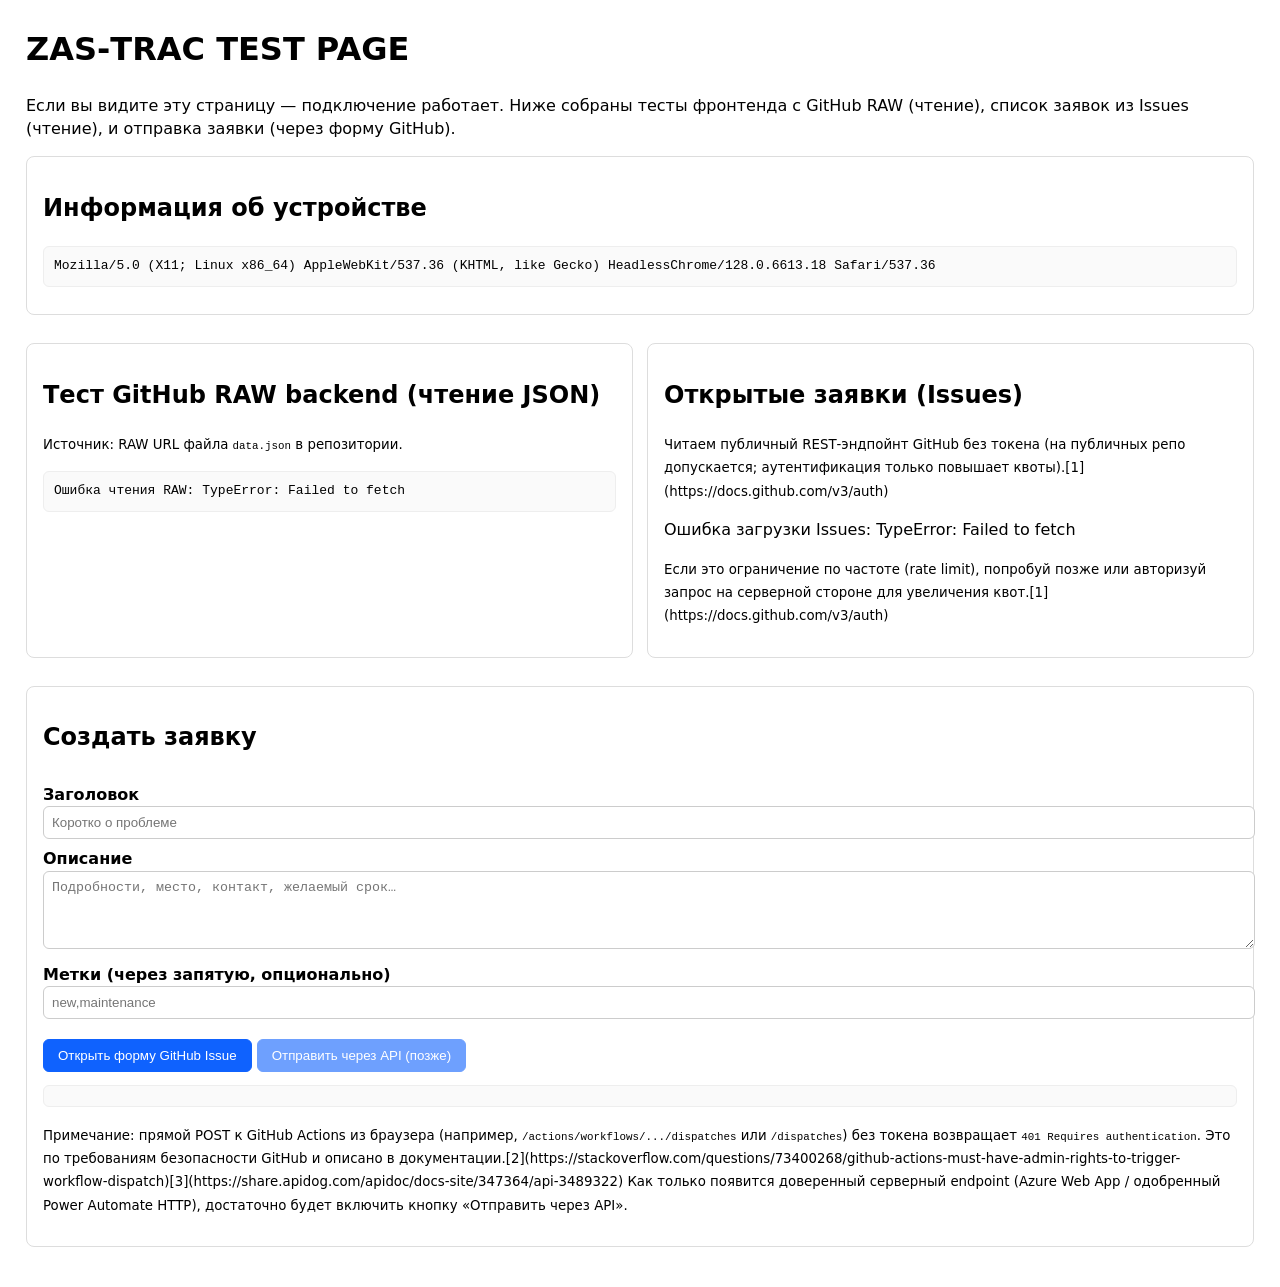
<file: index.html>
<!DOCTYPE html>
<html lang="ru">
<head>
  <meta charset="UTF-8" />
  <title>ZAS‑TRAC Test Page</title>
  <meta name="viewport" content="width=device-width, initial-scale=1" />
  <style>
    body { font-family: system-ui, Segoe UI, Arial, sans-serif; line-height: 1.45; padding: 18px; }
    h1 { margin-top: 0; }
    .card { border: 1px solid #ddd; border-radius: 8px; padding: 14px 16px; margin: 14px 0; }
    .row { display: grid; gap: 14px; }
    @media (min-width: 860px) { .row { grid-template-columns: 1fr 1fr; } }
    label { display: inline-block; margin-top: 8px; font-weight: 600; }
    input, textarea { width: 100%; padding: 8px; border: 1px solid #ccc; border-radius: 6px; }
    button { margin-top: 10px; padding: 8px 14px; border-radius: 6px; border: 1px solid #0f62fe; background: #0f62fe; color: #fff; cursor: pointer; }
    button:disabled { opacity: .6; cursor: not-allowed; }
    pre { white-space: pre-wrap; word-break: break-word; background: #fafafa; padding: 10px; border-radius: 6px; border: 1px solid #eee; }
    ul.issues { list-style: none; padding: 0; margin: 0; }
    ul.issues li { padding: 8px 0; border-bottom: 1px dashed #ddd; }
    small.muted { color:#666; }
  </style>
</head>
  <script>
  const TG_NOTIFY_URL = 'https://zas-trac-test-production.up.railway.app/tg/notify';

  // Универсальная отправка в Telegram
  async function notify(event, ticket, extra = {}) {
    const payload = { event, sentAt: new Date().toISOString(), ticket, extra };
    console.log('[TG] notify payload:', payload);

    const resp = await fetch(TG_NOTIFY_URL, {
      method: 'POST',
      headers: { 'Content-Type': 'application/json' }, // без x-api-key
      body: JSON.stringify(payload)
    });

    let data = {};
    try { data = await resp.json(); } catch (_) {}
    console.log('[TG] notify resp:', data);
    return data;
  }

  // Утилита нормализации тикета — гарантирует обязательные поля
  function buildTicket(base) {
    return {
      id:        base.id,
      title:     base.title,
      status:    base.status ?? 'new',
      priority:  base.priority ?? 'normal',
      requester: base.requester ?? 'UI',
      assignees: Array.isArray(base.assignees) ? base.assignees : [],
      createdAt: base.createdAt ?? new Date().toISOString(),
      dueAt:     base.dueAt ?? new Date(Date.now() + 60*60*1000).toISOString(),
      month:     base.month ?? new Date().toISOString().slice(0,7),
      location:  base.location ?? 'N/A'
    };
  }
</script>
<body>

  <h1>ZAS‑TRAC TEST PAGE</h1>
  <p>Если вы видите эту страницу — подключение работает. Ниже собраны тесты фронтенда с GitHub RAW (чтение),
     список заявок из Issues (чтение), и отправка заявки (через форму GitHub).</p>

  <!-- 1) Отображение информации об устройстве — удобно для скриншотов и сверки -->
  <div class="card">
    <h2>Информация об устройстве</h2>
    <pre id="ua">loading…</pre>
  </div>

  <div class="row">

    <!-- 2) Чтение конфигурации/справочника из GitHub RAW — это наш "backend на чтение" -->
    <div class="card">
      <h2>Тест GitHub RAW backend (чтение JSON)</h2>
      <p class="muted"><small>Источник: RAW URL файла <code>data.json</code> в репозитории.</small></p>
      <pre id="rawBox">loading…</pre>
    </div>

    <!-- 3) Список открытых заявок (Issues) из репозитория — GET без токена для публичного репо -->
    <div class="card">
      <h2>Открытые заявки (Issues)</h2>
      <p class="muted"><small>Читаем публичный REST‑эндпойнт GitHub без токена (на публичных репо допускается; аутентификация только повышает квоты).[1](https://docs.github.com/v3/auth)</small></p>
      <div id="issuesBox">loading…</div>
    </div>

  </div>

  <!-- 4) Создание заявки: сейчас безопасный способ — открыть форму GitHub с предзаполнением полей.
         API‑создание из браузера без серверной прослойки приведёт к 401, т.к. /workflows/dispatches и /dispatches требуют токен.[2](https://stackoverflow.com/questions/73400268/github-actions-must-have-admin-rights-to-trigger-workflow-dispatch)[3](https://share.apidog.com/apidoc/docs-site/347364/api-3489322) -->
  <div class="card">
    <h2>Создать заявку</h2>

    <label for="t">Заголовок</label>
    <input id="t" placeholder="Коротко о проблеме" />

    <label for="b">Описание</label>
    <textarea id="b" rows="4" placeholder="Подробности, место, контакт, желаемый срок…"></textarea>

    <label for="lbl">Метки (через запятую, опционально)</label>
    <input id="lbl" placeholder="new,maintenance" />

    <div style="margin-top:10px">
      <button id="openGhFormBtn">Открыть форму GitHub Issue</button>
      <!-- Кнопка ниже зарезервирована под будущий защищённый эндпойнт (Power Automate/Azure) -->
      <button id="sendApiBtn" disabled title="Отключено: нужен защищённый серверный endpoint">Отправить через API (позже)</button>
    </div>

    <pre id="sendResult"></pre>

    <p class="muted"><small>
      Примечание: прямой POST к GitHub Actions из браузера (например, <code>/actions/workflows/.../dispatches</code> или
      <code>/dispatches</code>) без токена возвращает <code>401 Requires authentication</code>. Это по требованиям безопасности GitHub и
      описано в документации.[2](https://stackoverflow.com/questions/73400268/github-actions-must-have-admin-rights-to-trigger-workflow-dispatch)[3](https://share.apidog.com/apidoc/docs-site/347364/api-3489322)
      Как только появится доверенный серверный endpoint (Azure Web App / одобренный Power Automate HTTP),
      достаточно будет включить кнопку «Отправить через API».
    </small></p>
  </div>

  <script>
    // ===== Константы проекта (замени при необходимости) =====
    const OWNER = "evgenchekysov";
    const REPO  = "zas-trac-test";

    // RAW JSON — твой рабочий URL с конфигурацией/справочниками
    // Если файл лежит в ветке main, можно использовать стабильный путь с refs/heads/main
    const RAW_URL = "https://raw.githubusercontent.com/evgenchekysov/zas-trac-test/refs/heads/main/data.json";

    // Будущий backend для безопасного создания заявок (когда появится trusted endpoint Microsoft/Azure):
    // const BACKEND_URL = "https://<твой_доверенный_эндпойнт>";
    // document.getElementById("sendApiBtn").disabled = false;  // <-- включить, когда появится сервер

    // ===== 1) Info о девайсе =====
    document.getElementById("ua").textContent = navigator.userAgent;

    // ===== 2) Чтение GitHub RAW (справочники/настройки) =====
    (async function loadRaw() {
      const box = document.getElementById("rawBox");
      try {
        const r = await fetch(RAW_URL + "?ts=" + Date.now(), { cache: "no-store" });
        if (!r.ok) throw new Error("HTTP " + r.status);
        const data = await r.json();
        data._fetched_at = new Date().toISOString();
        box.textContent = JSON.stringify(data, null, 2);
      } catch (e) {
        box.textContent = "Ошибка чтения RAW: " + e;
      }
    })();

    // ===== 3) Список Issues (публичный GET без токена) =====
    (async function loadIssues() {
      const host = "https://api.github.com";
      const url  = `${host}/repos/${OWNER}/${REPO}/issues?state=open&per_page=20`;
      const box  = document.getElementById("issuesBox");
      try {
        const r = await fetch(url, { headers: { "Accept": "application/vnd.github+json" } });
        if (!r.ok) throw new Error("HTTP " + r.status);
        const issues = await r.json();

        if (!Array.isArray(issues) || issues.length === 0) {
          box.innerHTML = "<p>Открытых заявок нет.</p>";
          return;
        }

        const ul = document.createElement("ul");
        ul.className = "issues";
        issues.forEach(i => {
          const li = document.createElement("li");
          const a  = document.createElement("a");
          a.href   = i.html_url;
          a.target = "_blank";
          a.rel    = "noopener";
          a.textContent = `#${i.number} — ${i.title}`;
          li.appendChild(a);
          if (i.labels?.length) {
            const tags = " [" + i.labels.map(l => (typeof l === "string" ? l : l.name)).join(", ") + "]";
            li.appendChild(document.createTextNode(tags));
          }
          ul.appendChild(li);
        });
        box.innerHTML = "";
        box.appendChild(ul);

      } catch (e) {
        box.innerHTML = `<p>Ошибка загрузки Issues: ${String(e)}</p>
                         <p class="muted"><small>Если это ограничение по частоте (rate limit), попробуй позже
                         или авторизуй запрос на серверной стороне для увеличения квот.[1](https://docs.github.com/v3/auth)</small></p>`;
      }
    })();

    // ===== 4A) Безопасный на сегодня способ "создать заявку": открыть форму GitHub с предзаполнением =====
    // GitHub поддерживает префиллинг title/body через параметры URL.
    // Labels через URL не устанавливаются — их удобно автоматизировать на стороне репозитория (Issue Templates / Actions).
    document.getElementById("openGhFormBtn").addEventListener("click", () => {
      const t = document.getElementById("t").value.trim();
      const b = document.getElementById("b").value.trim();
      const l = document.getElementById("lbl").value.trim();

      // Мини‑валидация, чтобы не улетели пустые строки
      const title = t || "ZAS‑TRAC request";
      const body  = (b ? b + "\n\n" : "") +
                    (l ? `Labels (requested): ${l}\n` : "") +
                    `\n— submitted via ZAS‑TRAC test page at ${new Date().toISOString()}`;

      const url = `https://github.com/${OWNER}/${REPO}/issues/new?` +
                  `title=${encodeURIComponent(title)}` +
                  `&body=${encodeURIComponent(body)}`;

      window.open(url, "_blank", "noopener");
      document.getElementById("sendResult").textContent =
        "Открыта форма GitHub Issue в новой вкладке. После сохранения заявка появится в Issues.";
    });

    // ===== 4B) Резерв под автоматическую отправку через защищённый backend (в будущем) =====
    document.getElementById("sendApiBtn").addEventListener("click", async () => {
      const out = document.getElementById("sendResult");
      out.textContent = "Endpoint пока не подключён. Ждём утвержденный серверный URL (Azure/Power Automate).";
      // Пример (когда появится BACKEND_URL):
      /*
      const title  = document.getElementById("t").value.trim() || "ZAS‑TRAC request";
      const body   = document.getElementById("b").value.trim();
      const labels = document.getElementById("lbl").value.trim().split(",").map(s => s.trim()).filter(Boolean);

      try {
        const r = await fetch(BACKEND_URL, {
          method: "POST",
          headers: { "Content-Type": "application/json" },
          body: JSON.stringify({ title, body, labels })
        });
        if (!r.ok) throw new Error("HTTP " + r.status);
        const data = await r.json();
        out.textContent = `Готово! Заявка #${data.number}\n${data.issue_url}`;
      } catch (e) {
        out.textContent = "Ошибка отправки: " + e;
      }
      */
    });
  </script>
</body>
</html>
</file>
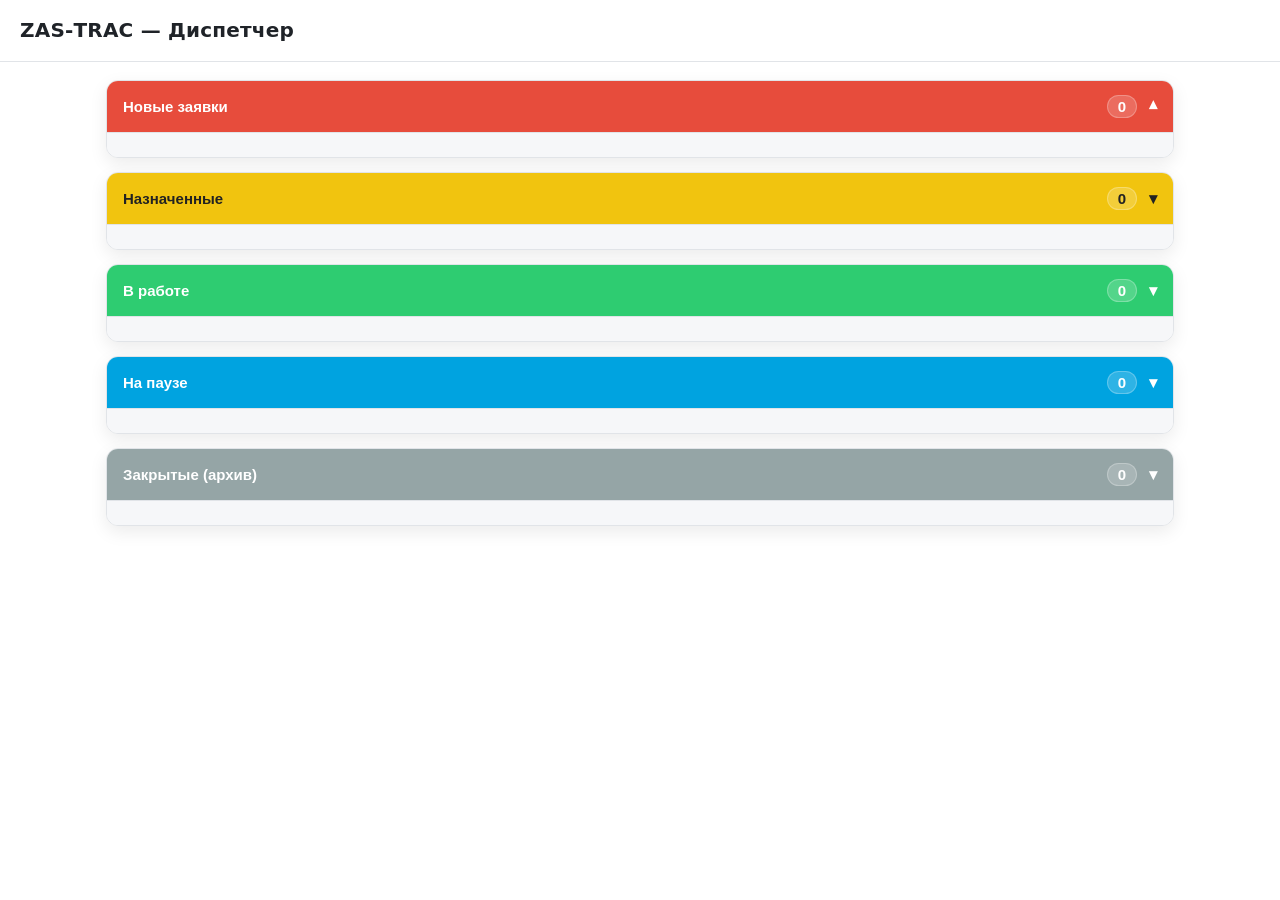
<file: dispatcher/index.html>
<!DOCTYPE html>
<html lang="ru">
<head>
    <meta charset="UTF-8" />
    <meta name="viewport" content="width=device-width, initial-scale=1.0" />
    <title>ZAS‑TRAC — Диспетчер</title>
    <link rel="stylesheet" href="styles.css" />
</head>

<body>
    <header>
        <h1>ZAS‑TRAC — Диспетчер</h1>
    </header>

    <main>

        <!-- ========================================================= -->
        <!--    АККОРДЕОН: НОВЫЕ ЗАЯВКИ (красный)                     -->
        <!-- ========================================================= -->
        <section class="accordion" data-status="new">
            <button class="accordion-header red">
                Новые заявки <span class="counter" id="count-new">0</span>
            </button>
            <div class="accordion-body" id="list-new">
                <!-- Заявки загружаются через app.js -->
            </div>
        </section>

        <!-- ========================================================= -->
        <!--    АККОРДЕОН: НАЗНАЧЕННЫЕ (желтый)                       -->
        <!-- ========================================================= -->
        <section class="accordion" data-status="assigned">
            <button class="accordion-header yellow">
                Назначенные <span class="counter" id="count-assigned">0</span>
            </button>
            <div class="accordion-body" id="list-assigned">
                <!-- Заявки подгружаются динамически -->
            </div>
        </section>

        <!-- ========================================================= -->
        <!--    АККОРДЕОН: В РАБОТЕ (зеленый)                         -->
        <!-- ========================================================= -->
        <section class="accordion" data-status="inwork">
            <button class="accordion-header green">
                В работе <span class="counter" id="count-inwork">0</span>
            </button>
            <div class="accordion-body" id="list-inwork">
                <!-- Заявки -->
            </div>
        </section>

        <!-- ========================================================= -->
        <!--    АККОРДЕОН: НА ПАУЗЕ (голубой)                         -->
        <!-- ========================================================= -->
        <section class="accordion" data-status="paused">
            <button class="accordion-header blue">
                На паузе <span class="counter" id="count-paused">0</span>
            </button>
            <div class="accordion-body" id="list-paused">
                <!-- Заявки -->
            </div>
        </section>

        <!-- ========================================================= -->
        <!--    АККОРДЕОН: ЗАКРЫТЫЕ / АРХИВ (серый)                   -->
        <!-- ========================================================= -->
        <section class="accordion" data-status="closed">
            <button class="accordion-header gray">
                Закрытые (архив) <span class="counter" id="count-closed">0</span>
            </button>
            <div class="accordion-body" id="list-closed">
                <!-- Заявки; сортировка по времени закрытия -->
            </div>
        </section>

    </main>


    <!-- ========================================================= -->
    <!--    МОДАЛЬНОЕ ОКНО КАРТОЧКИ ЗАЯВКИ                         -->
    <!-- ========================================================= -->
    <div id="modal" class="modal hidden">
        <div class="modal-content">

            <!-- Заголовок карточки -->
            <h2 id="modal-title">Заявка #</h2>

            <!-- Подробности заявки -->
            <div class="modal-details">
                <p><strong>Создана:</strong> <span id="m-created"></span></p>
                <p><strong>Статус:</strong> <span id="m-status"></span></p>
                <p><strong>Приоритет:</strong> <span id="m-priority"></span></p>
                <p><strong>Описание:</strong></p>
                <p id="m-description"></p>

                <p><strong>Исполнители:</strong></p>
                <p id="m-workers"></p>
            </div>

            <!-- Кнопки управления (будут показываться по ролям) -->
            <div class="modal-actions">
                <button id="btn-assign" class="action warning">Назначить</button>
                <button id="btn-start" class="action success">В работу</button>
                <button id="btn-pause" class="action info">Пауза</button>
                <button id="btn-resume" class="action primary">Возобновить</button>
                <button id="btn-close" class="action danger">Закрыть</button>
            </div>

            <!-- Закрыть окно -->
            <button class="modal-close" id="modal-close">×</button>
        </div>
    </div>

    <script src="app.js"></script>
</body>
</html>
</file>
<file: dispatcher/styles.css>
/* =========================================================
   ZAS‑TRAC — Dispatcher UI
   ШАГ 2: базовые стили, темы, аккордеоны, приоритеты, модалка
   Комментарии включены для быстрой навигации
   ========================================================= */

/* ---------- CSS-переменные (светлая тема) ---------- */
:root {
  /* Базовая палитра */
  --bg: #ffffff;
  --bg-soft: #f6f7f9;
  --text: #1f2328;
  --muted: #6a7380;
  --border: #e1e4e8;

  /* Аккордеоны (цвета заголовков) */
  --red: #e74c3c;      /* новые */
  --yellow: #f1c40f;   /* назначенные */
  --green: #2ecc71;    /* в работе */
  --blue: #00a3e0;     /* на паузе */
  --gray: #95a5a6;     /* архив */

  /* Контрастные оттенки для текста на цветных фонах */
  --on-color: #ffffff;
  --on-yellow: #222; /* для лучшей читаемости на желтом */

  /* Карточки и тени */
  --card: #ffffff;
  --shadow: 0 6px 18px rgba(0, 0, 0, 0.08);

  /* Кнопки */
  --primary: #2563eb;
  --primary-contrast: #ffffff;
  --success: #2ecc71;
  --warning: #f39c12;
  --info: #3498db;
  --danger: #e74c3c;

  /* Приоритеты */
  --prio-emergency: #c40000;   /* аварийный */
  --prio-high: #d35400;        /* высокий */
  --prio-medium: #2e86de;      /* средний */
  --prio-low: #16a085;         /* низкий */
  --prio-long: #7f8c8d;        /* долгосрочный */
}

/* ---------- Тёмная тема (авто по системной настройке) ---------- */
@media (prefers-color-scheme: dark) {
  :root {
    --bg: #0f141a;
    --bg-soft: #121921;
    --text: #e6edf3;
    --muted: #8b949e;
    --border: #253041;

    --card: #0f1822;
    --shadow: 0 8px 20px rgba(0, 0, 0, 0.45);

    --primary: #3b82f6;
    --primary-contrast: #ffffff;

    /* Немного притушим аккордеоны для тёмной темы */
    --red: #cf3e32;
    --yellow: #d6b20d;
    --green: #27ae60;
    --blue: #0e9dd1;
    --gray: #7f8c8d;
  }
}

/* =========================================================
   БАЗОВЫЕ СТИЛИ СТРАНИЦЫ
   ========================================================= */
*,
*::before,
*::after {
  box-sizing: border-box;
}

html, body {
  height: 100%;
}

body {
  margin: 0;
  font-family: system-ui, -apple-system, Segoe UI, Roboto, Ubuntu, Cantarell, 'Helvetica Neue', Arial, 'Noto Sans', 'Apple Color Emoji', 'Segoe UI Emoji', 'Segoe UI Symbol';
  background: var(--bg);
  color: var(--text);
  line-height: 1.45;
}

header {
  position: sticky;
  top: 0;
  z-index: 100;
  backdrop-filter: saturate(150%) blur(6px);
  background: color-mix(in oklab, var(--bg) 80%, transparent);
  border-bottom: 1px solid var(--border);
}

header h1 {
  margin: 0;
  padding: 16px 20px;
  font-size: 20px;
  font-weight: 700;
  letter-spacing: 0.2px;
}

main {
  max-width: 1100px;
  margin: 18px auto 120px;
  padding: 0 16px;
}

/* =========================================================
   АККОРДЕОНЫ
   ========================================================= */
.accordion {
  background: var(--card);
  border: 1px solid var(--border);
  border-radius: 12px;
  box-shadow: var(--shadow);
  margin-bottom: 14px;
  overflow: clip; /* чтобы раскрывающаяся часть не "выпадала" из радиуса */
}

.accordion-header {
  width: 100%;
  text-align: left;
  border: none;
  outline: none;
  display: flex;
  align-items: center;
  gap: 12px;
  padding: 14px 16px;
  font-weight: 700;
  font-size: 15px;
  color: var(--on-color);
  cursor: pointer;
  position: relative;
  user-select: none;
}

.accordion-header.red    { background: var(--red); }
.accordion-header.yellow { background: var(--yellow); color: var(--on-yellow); }
.accordion-header.green  { background: var(--green); }
.accordion-header.blue   { background: var(--blue); }
.accordion-header.gray   { background: var(--gray); }

.accordion-header .counter {
  margin-left: auto;
  background: rgba(255, 255, 255, 0.18);
  color: inherit;
  font-weight: 800;
  padding: 2px 10px;
  border-radius: 999px;
  min-width: 28px;
  text-align: center;
  border: 1px solid rgba(255,255,255,0.25);
}

.accordion-header::after {
  content: "▾";
  font-size: 16px;
  transform: rotate(0deg);
  transition: transform 0.18s ease;
  color: currentColor;
}

.accordion.open .accordion-header::after {
  transform: rotate(-180deg);
}

.accordion-body {
  display: grid;
  gap: 8px;
  padding: 12px;
  background: var(--bg-soft);
  border-top: 1px solid var(--border);
}

/* Плитки задач внутри аккордеонов */
.ticket {
  background: var(--card);
  border: 1px solid var(--border);
  border-radius: 10px;
  padding: 10px 12px;
  display: grid;
  grid-template-columns: 1fr auto;
  gap: 6px 12px;
  align-items: center;
  transition: box-shadow 0.15s ease, transform 0.05s ease;
}

.ticket:hover {
  box-shadow: 0 8px 22px rgba(0,0,0,0.12);
  transform: translateY(-1px);
}

.ticket-title {
  font-weight: 700;
  font-size: 14px;
}

.ticket-meta {
  color: var(--muted);
  font-size: 12px;
}

.ticket-actions {
  display: flex;
  gap: 8px;
}

/* Клик по всей плитке для открытия модалки */
.ticket[data-clickable="true"] {
  cursor: pointer;
}

/* =========================================================
   БЕЙДЖИ ПРИОРИТЕТОВ (сортировка по приоритету обеспечит JS)
   ========================================================= */
.badge {
  display: inline-flex;
  align-items: center;
  gap: 6px;
  font-size: 12px;
  font-weight: 800;
  line-height: 1;
  padding: 6px 10px;
  border-radius: 999px;
  color: #fff;
  letter-spacing: 0.2px;
  border: 1px solid rgba(255,255,255,0.25);
}

.badge .dot {
  width: 8px;
  height: 8px;
  border-radius: 50%;
  background: currentColor;
}

/* Варианты приоритетов */
.badge.emergency { background: var(--prio-emergency); }
.badge.high      { background: var(--prio-high); }
.badge.medium    { background: var(--prio-medium); }
.badge.low       { background: var(--prio-low); }
.badge.long      { background: var(--prio-long); }

/* Для тёмной темы немного усилим контуры */
@media (prefers-color-scheme: dark) {
  .badge {
    border-color: rgba(0,0,0,0.35);
  }
}

/* =========================================================
   КНОПКИ ДЕЙСТВИЙ (в модалке и при необходимости в плитках)
   ========================================================= */
.button,
.action {
  appearance: none;
  border: 1px solid transparent;
  background: var(--primary);
  color: var(--primary-contrast);
  padding: 8px 12px;
  border-radius: 10px;
  font-weight: 700;
  font-size: 13px;
  cursor: pointer;
  transition: transform 0.05s ease, filter 0.15s ease, box-shadow 0.15s ease;
  box-shadow: 0 6px 16px rgba(0,0,0,0.12);
}

.action.primary { background: var(--primary); }
.action.success { background: var(--success); }
.action.warning { background: var(--warning); color: #111; }
.action.info    { background: var(--info); }
.action.danger  { background: var(--danger); }

.action:hover,
.button:hover {
  filter: brightness(1.08);
  transform: translateY(-1px);
}

.action:active,
.button:active {
  transform: translateY(0);
}

/* =========================================================
   МОДАЛЬНОЕ ОКНО КАРТОЧКИ ЗАЯВКИ
   ========================================================= */
.modal.hidden { display: none; }

.modal {
  position: fixed;
  inset: 0;
  background: rgba(0,0,0,0.45);
  display: grid;
  place-items: center;
  padding: 16px;
  z-index: 1000;
}

.modal-content {
  width: min(760px, 100%);
  background: var(--card);
  color: var(--text);
  border: 1px solid var(--border);
  border-radius: 14px;
  box-shadow: var(--shadow);
  position: relative;
  padding: 18px;
  display: grid;
  gap: 14px;
}

.modal-content h2 {
  margin: 0 36px 0 0;
  font-size: 18px;
}

.modal-details p {
  margin: 0 0 6px 0;
  font-size: 14px;
}

.modal-actions {
  display: flex;
  flex-wrap: wrap;
  gap: 8px;
  margin-top: 6px;
}

.modal-close {
  position: absolute;
  top: 8px;
  right: 8px;
  border: 1px solid var(--border);
  background: var(--bg-soft);
  color: var(--text);
  width: 32px;
  height: 32px;
  border-radius: 8px;
  cursor: pointer;
  font-size: 18px;
}

/* Курсор закрытия */
.modal-close:hover { filter: brightness(1.08); }

/* =========================================================
   ДОСТУПНОСТЬ (ограниченно, базовый фокус)
   ========================================================= */
:focus-visible {
  outline: 2px solid var(--primary);
  outline-offset: 2px;
  border-radius: 6px;
}

/* =========================================================
   АДАПТИВНОСТЬ
   ========================================================= */

/* Телефоны */
@media (max-width: 600px) {
  header h1 { font-size: 18px; }
  .accordion-header { padding: 12px 14px; font-size: 14px; }
  .accordion-body { padding: 10px; gap: 8px; }

  .ticket {
    grid-template-columns: 1fr; /* перенос действий вниз */
    gap: 8px;
  }

  .ticket-actions {
    justify-content: flex-start;
    flex-wrap: wrap;
  }

  .modal-content {
    padding: 14px;
    width: 100%;
  }
}

/* Плотные экраны (большие списки) */
@media (min-width: 1100px) {
  .accordion-body {
    grid-template-columns: 1fr 1fr; /* 2 колонки плиток при ширине экрана */
  }
}

/* =========================================================
   ВСПОМОГАТЕЛЬНЫЕ КЛАССЫ
   ========================================================= */

.hide {
  display: none !important;
}

.dim {
  color: var(--muted);
}

/* Для будущих бейджей статуса, если захотим */
.tag {
  display: inline-block;
  font-size: 11px;
  color: var(--text);
  background: var(--bg-soft);
  border: 1px solid var(--border);
  padding: 4px 8px;
  border-radius: 999px;
}

/* =========================================================
   ШАГ 5 — Цветовая маркировка задач (статусы, просрочки)
   ========================================================= */

/* Полоса слева по статусу */
.ticket {
  position: relative;
  border-left: 6px solid transparent;
}

/* Цвет левой полосы по статусу */
.ticket.status-new      { border-left-color: var(--red); }
.ticket.status-assigned { border-left-color: var(--yellow); }
.ticket.status-inwork   { border-left-color: var(--green); }
.ticket.status-paused   { border-left-color: var(--blue); }
.ticket.status-closed   { border-left-color: var(--gray); }

/* Нежная подложка по статусу (для незакрытых) — если браузер поддерживает color-mix */
@supports (background: color-mix(in oklab, red, white)) {
  .ticket.status-new:not(.status-closed)      { background: color-mix(in oklab, var(--card) 94%, var(--red)); }
  .ticket.status-assigned:not(.status-closed) { background: color-mix(in oklab, var(--card) 94%, var(--yellow)); }
  .ticket.status-inwork:not(.status-closed)   { background: color-mix(in oklab, var(--card) 94%, var(--green)); }
  .ticket.status-paused:not(.status-closed)   { background: color-mix(in oklab, var(--card) 94%, var(--blue)); }
}

/* Бейдж статуса (дополнительно к бейджу приоритета) */
.status-tag {
  display: inline-flex;
  align-items: center;
  gap: 6px;
  font-size: 11px;
  font-weight: 800;
  line-height: 1;
  padding: 5px 9px;
  border-radius: 999px;
  border: 1px solid rgba(0,0,0,0.08);
  color: #111;
  background: var(--bg-soft);
}

.status-tag.status-new      { background: color-mix(in oklab, #fff 70%, var(--red)); }
.status-tag.status-assigned { background: color-mix(in oklab, #fff 70%, var(--yellow)); }
.status-tag.status-inwork   { background: color-mix(in oklab, #fff 70%, var(--green)); color: #fff; border-color: rgba(255,255,255,0.25); }
.status-tag.status-paused   { background: color-mix(in oklab, #fff 70%, var(--blue));  color: #fff; border-color: rgba(255,255,255,0.25); }
.status-tag.status-closed   { background: color-mix(in oklab, #fff 70%, var(--gray)); }

/* Просрочки (по dueAt) — базовая красная рамка */
.ticket.overdue {
  outline: 2px solid var(--danger);
  outline-offset: 0;
  box-shadow: 0 0 0 4px color-mix(in oklab, var(--danger) 15%, transparent);
}

/* "Хвост" (>30 дней без дедлайна) — янтарная пунктирная рамка */
.ticket.tail {
  outline: 2px dashed #f59e0b;
  outline-offset: 0;
}

/* Мигающая рамка для просрочки */
@keyframes blink-red {
  0%   { outline-color: rgba(231, 76, 60, 1); box-shadow: 0 0 0 4px color-mix(in oklab, var(--danger) 20%, transparent); }
  50%  { outline-color: rgba(231, 76, 60, 0.12); box-shadow: 0 0 0 0 transparent; }
  100% { outline-color: rgba(231, 76, 60, 1); box-shadow: 0 0 0 4px color-mix(in oklab, var(--danger) 20%, transparent); }
}

.ticket.overdue.blink {
  animation: blink-red 1.2s infinite ease-in-out;
}

/* Адаптив: статус+приоритет в строку и переносятся при необходимости */
.ticket-actions {
  display: flex;
  gap: 8px;
  flex-wrap: wrap;
}
</file>
